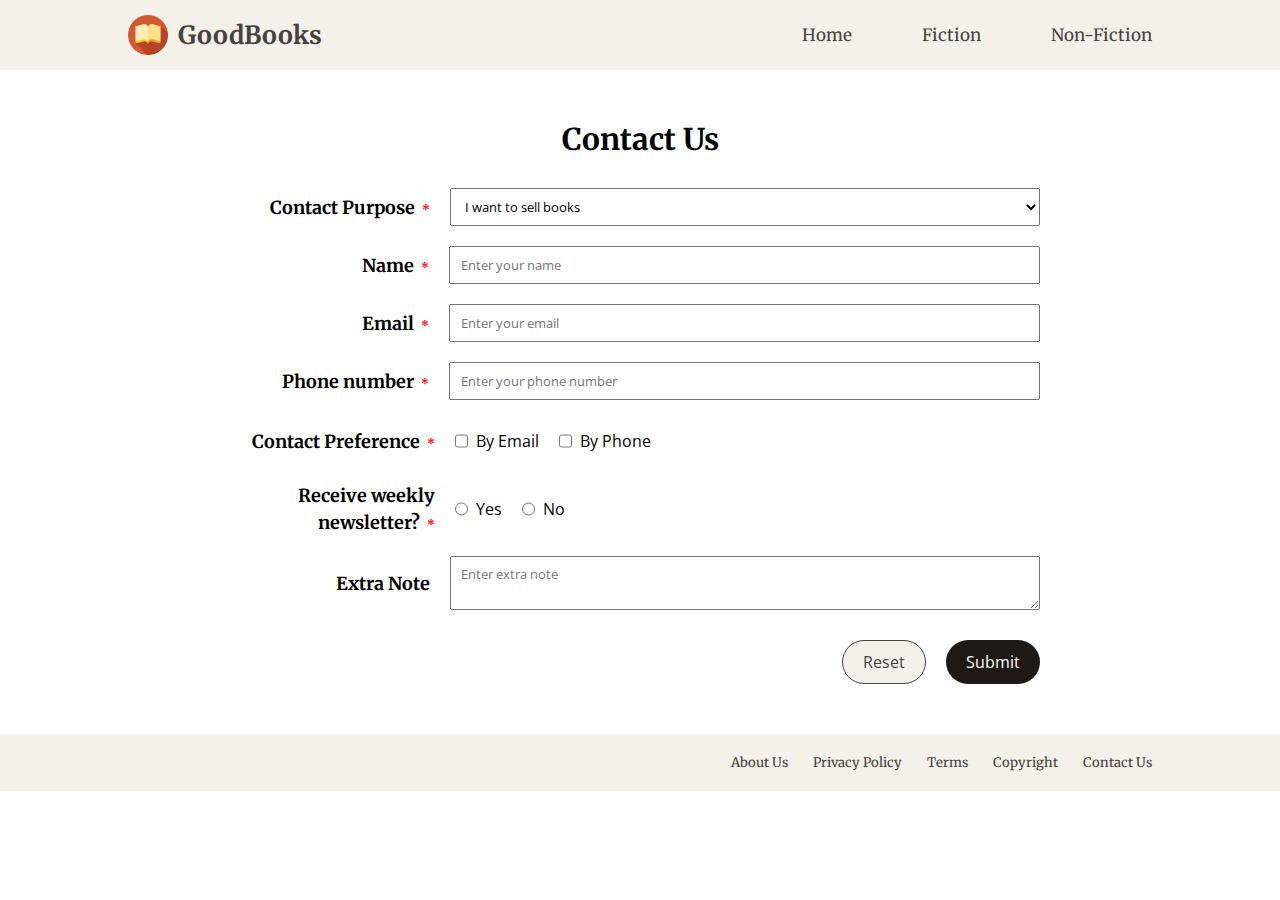
<file: contact.html>
<!-- 
RMIT University Vietnam
Course: COSC2430 Web Programming
Semester: 2023A
Assessment: Assignment 1
Author: Vu Tuan Linh
ID: s3927502
Acknowledgement: 
  - Color and Design Inspiration: https://www.goodreads.com/
-->

<!DOCTYPE html>
<html lang="en">
  <head>
    <meta charset="UTF-8" />
    <meta http-equiv="X-UA-Compatible" content="IE=edge" />
    <meta name="viewport" content="width=device-width, initial-scale=1.0" />
    <title>Contact Us</title>
    <link rel="stylesheet" href="styles.css" />
  </head>
  <body>
    <!-- Header -->
    <header>
      <div class="logo-and-title">
        <img class="logo" src="images/logo.png" alt="logo" />
        <h2 class="header-title">GoodBooks</h2>
      </div>
      <nav class="header-nav">
        <a href="index.html" class="header-nav-item">Home</a>
        <a href="fiction.html" class="header-nav-item">Fiction</a>
        <a href="non-fiction.html" class="header-nav-item">Non-Fiction</a>
      </nav>
    </header>

    <main id="contact-main">
      <!-- Form -->
      <form class="contact">
        <h2 class="contact-title">Contact Us</h2>
        <div class="contact-input-list">
          <!-- Contact Purpose -->
          <div class="contact-input-line">
            <label for="contact-purpose">
              Contact Purpose
              <span class="contact-asterisk">*</span>
            </label>
            <select id="contact-purpose" name="contact-purpose">
              <option value="sell">I want to sell books</option>
              <option value="buy">I want to buy books</option>
            </select>
          </div>

          <!-- Name -->
          <div class="contact-input-line">
            <label for="contact-name">
              Name
              <span class="contact-asterisk">*</span>
            </label>
            <input
              id="contact-name"
              name="contact-name"
              type="text"
              placeholder="Enter your name"
              required
            />
          </div>

          <!-- Email -->
          <div class="contact-input-line">
            <label for="contact-email">
              Email
              <span class="contact-asterisk">*</span>
            </label>
            <input
              id="contact-email"
              name="contact-email"
              type="email"
              placeholder="Enter your email"
              required
            />
          </div>

          <!-- Phone Number -->
          <div class="contact-input-line">
            <label for="contact-phone-number">
              Phone number
              <span class="contact-asterisk">*</span>
            </label>
            <input
              id="contact-phone-number"
              name="contact-phone-number"
              type="tel"
              placeholder="Enter your phone number"
              required
            />
          </div>

          <!-- Contact Preference -->
          <div class="contact-input-line">
            <label for="contact-by-email">
              Contact Preference
              <span class="contact-asterisk">*</span>
            </label>
            <div class="contact-input-checkbox-or-radio">
              <div class="contact-input-checkbox-or-radio-item">
                <input
                  id="contact-by-email"
                  name="preference"
                  type="checkbox"
                  value="contact-by-email"
                  required
                />
                <label for="contact-by-email">By Email</label>
              </div>
              <div class="contact-input-checkbox-or-radio-item">
                <input
                  id="contact-by-phone"
                  name="preference"
                  type="checkbox"
                  value="contact-by-phone"
                  required
                />
                <label for="contact-by-phone">By Phone</label>
              </div>
            </div>
          </div>

          <!-- Newsletter -->
          <div class="contact-input-line">
            <label for="newsletter-yes">
              Receive weekly newsletter?
              <span class="contact-asterisk">*</span>
            </label>
            <div class="contact-input-checkbox-or-radio">
              <div class="contact-input-checkbox-or-radio-item">
                <input
                  id="newsletter-yes"
                  name="newsletter"
                  type="radio"
                  value="newsletter-yes"
                  required
                />
                <label for="newsletter-yes">Yes</label>
              </div>
              <div class="contact-input-checkbox-or-radio-item">
                <input
                  id="newsletter-no"
                  name="newsletter"
                  type="radio"
                  value="newsletter-no"
                  required
                />
                <label for="newsletter-no">No</label>
              </div>
            </div>
          </div>

          <!-- Extra Note -->
          <div class="contact-input-line">
            <label for="contact-extra-note">Extra Note</label>
            <textarea
              id="contact-extra-note"
              name="contact-extra-note"
              placeholder="Enter extra note"
            ></textarea>
          </div>
        </div>
        <div class="contact-buttons">
          <button
            type="reset"
            id="contact-reset"
            class="contact-button reset-button"
          >
            Reset
          </button>
          <button
            type="submit"
            id="contact-submit"
            class="contact-button submit-button"
          >
            Submit
          </button>
        </div>
      </form>
    </main>

    <!-- Footer -->
    <footer>
      <a href="#" class="footer-item">About Us</a>
      <a href="#" class="footer-item">Privacy Policy</a>
      <a href="#" class="footer-item">Terms</a>
      <a href="#" class="footer-item">Copyright</a>
      <a href="contact.html" class="footer-item">Contact Us</a>
    </footer>
  </body>
</html>
</file>
<file: styles.css>
@import url("https://fonts.googleapis.com/css2?family=Merriweather:wght@400;700;900&family=Open+Sans:wght@400;700&display=swap");

/* RMIT University Vietnam
RMIT University Vietnam
Course: COSC2430 Web Programming
Semester: 2023A
Assessment: Assignment 1
Author: Vu Tuan Linh
ID: s3927502
Acknowledgement: 
  - Color and Design Inspiration: https://www.goodreads.com/
  - Merriweather Font: https://fonts.google.com/specimen/Merriweather
  - Open Sans: https://fonts.google.com/specimen/Open+Sans
*/

/* Global Styles */
* {
  padding: 0;
  margin: 0;
  font-family: "Merriweather", serif;
}

a {
  text-decoration: none;
  color: #47423e;
}

/* Header */
header {
  display: flex;
  justify-content: space-between;
  padding: 15px 10%;
  background-color: #f4f1ea;
}

.logo-and-title {
  display: flex;
  align-items: center;
  gap: 10px;
}

.logo {
  width: 40px;
  aspect-ratio: 1/1;
}

.header-title {
  font-size: 25px;
  color: #47423e;
}

.header-nav {
  width: 40%;
  max-width: 350px;
  display: flex;
  justify-content: space-between;
  align-items: center;
  font-family: "Open Sans", sans-serif;
}

.header-nav-item {
  font-size: 17px;
  position: relative;
}

.header-nav-item::after {
  content: "";
  position: absolute;
  width: 100%;
  transform: scaleX(0);
  height: 1px;
  bottom: 0;
  left: 0;
  background-color: #47423e;
  transform-origin: center;
  transition: transform 0.3s ease-out;
}

.header-nav-item:hover::after {
  transform: scaleX(1);
  transform-origin: center;
}

@media only screen and (max-width: 960px) {
  header {
    flex-direction: column;
    align-items: center;
    gap: 20px;
  }

  .logo-and-title {
    flex-direction: column;
  }

  .header-nav {
    flex-direction: column;
    gap: 10px;
  }
}

/* Banner */
#banner {
  background-color: #faf8f5;
  padding: 50px 10%;
  display: flex;
  gap: 20px;
}

.banner-left,
.banner-right {
  width: 50%;
  display: flex;
  align-items: center;
}

.banner-title {
  font-size: 65px;
}

.video-container {
  position: relative;
  width: 100%;
  overflow: hidden;
  padding-top: 56.25%;
  margin: auto 0;
}

.video-container iframe {
  border: none;
}

.video-frame {
  position: absolute;
  top: 0;
  left: 0;
  width: 100%;
  height: 100%;
}

@media only screen and (max-width: 960px) {
  #banner {
    flex-direction: column;
  }

  .banner-left,
  .banner-right {
    width: 100%;
  }

  .banner-left {
    justify-content: center;
  }

  .banner-title {
    text-align: center;
    font-size: 30px;
  }
}

/* Book Listing */
#books-listing {
  margin: 60px 10%;
  display: flex;
  flex-direction: column;
}

.books-row-title {
  position: relative;
  font-size: 30px;
  text-align: center;
  display: inline-block;
}

.books-row-title::after {
  content: "";
  position: absolute;
  width: 100%;
  transform: scaleX(0);
  height: 1px;
  bottom: 0;
  left: 0;
  background-color: #47423e;
  transform-origin: center;
  transition: transform 0.3s ease-out;
}

.books-row-title-container {
  font-weight: 400;
  text-align: center;
  margin-bottom: 30px;
}

.books-row-container {
  display: flex;
  flex-direction: column;
}

.books-row-title:hover::after {
  transform: scaleX(1);
  transform-origin: center;
}

.books-row {
  display: grid;
  grid-template-columns: repeat(5, 1fr);
  grid-column-gap: 25px;
  grid-row-gap: 30px;
}

.books-row-item-img {
  width: 100%;
  aspect-ratio: 2/3;
  margin-bottom: 8px;
  border-radius: 3px;
  transition: all 0.2s ease-in-out;
}

.books-row-item-img:hover {
  transform: scale(1.05);
}

.books-row-item-name {
  line-height: 1.5;
  margin-bottom: 3px;
  font-weight: 700;
}

.books-row-item-author {
  font-family: "Open Sans", sans-serif;
  font-size: 13px;
}

.books-row-item:hover .books-row-item-name {
  text-decoration: underline;
}

.books-row-divider {
  width: 35%;
  margin: 50px auto;
  background-color: #47423e;
}

@media only screen and (max-width: 960px) {
  .books-row {
    grid-template-columns: repeat(3, 1fr);
  }

  .books-row-divider {
    margin: 40px auto;
  }
}

@media only screen and (max-width: 420px) {
  .books-row {
    grid-template-columns: repeat(2, 1fr);
  }
}

/* Footer */
footer {
  background-color: #f4f1ea;
  display: flex;
  justify-content: end;
  align-items: center;
  gap: 25px;
  padding: 20px 10%;
  font-size: 13px;
}

.footer-item {
  position: relative;
}

.footer-item::after {
  content: "";
  position: absolute;
  width: 100%;
  transform: scaleX(0);
  height: 1px;
  bottom: 0;
  left: 0;
  background-color: #47423e;
  transform-origin: center;
  transition: transform 0.3s ease-out;
}

.footer-item:hover::after {
  transform: scaleX(1);
  transform-origin: center;
}

@media only screen and (max-width: 960px) {
  footer {
    gap: 15px;
  }

  .footer-item {
    text-align: center;
  }
}

/* Book Detail */
#book-detail {
  padding: 60px 10%;
  display: flex;
  flex-direction: column;
  gap: 30px;
}

.breadcrumb {
  display: flex;
  gap: 10px;
}

.breadcrumb a,
.breadcrumb p {
  font-family: "Open Sans", sans-serif;
  color: #888888;
  margin: 0;
}

.breadcrumb a:hover {
  text-decoration: underline;
}

.book-img-and-basic-info {
  display: flex;
}

.book-img-container {
  flex: 5.5;
  display: flex;
  gap: 20px;
}

.book-big-img {
  width: 60%;
  border: 1px solid #aaa;
}

.book-small-img-container {
  width: 20%;
  display: flex;
  gap: 10px;
  flex-direction: column;
  justify-content: space-between;
}

.book-small-img {
  width: 100%;
  height: calc((100% - 20px) / 3);
  border: 1px solid #aaa;
  flex: 1;
}

.book-basic-info {
  flex: 4.5;
}

.book-basic-info-name {
  font-size: 45px;
  margin-bottom: 20px;
}

.book-basic-info-author {
  color: #47423e;
  font-weight: 100;
}

.book-basic-info-author span {
  color: #aaaaaa;
  margin-right: 5px;
}

.book-basic-info-price {
  font-size: 30px;
  color: #47423e;
  margin: 50px 0 20px;
}

.add-to-cart-button {
  background-color: #3f8363;
  color: #ffffff;
  font-size: 16px;
  font-family: "Open Sans", sans-serif;
  font-weight: 700;
  border: 0;
  padding: 10px 20px;
  border-radius: 25px;
  transition: 0.3s;
}

.add-to-cart-button:hover {
  background-color: #409970;
}

.book-description-container {
  border: 1px solid #aaa;
  border-radius: 3px;
}

.book-description-title {
  text-align: center;
  border-bottom: 1px solid #aaa;
  padding: 20px 40px;
  background-color: #faf8f5;
}

.book-description {
  text-align: justify;
  padding: 20px;
  line-height: 2;
}

@media only screen and (max-width: 960px) {
  .book-img-and-basic-info {
    gap: 50px;
  }

  .book-img-container {
    flex: 1;
    flex-direction: column;
  }

  .book-small-img-container {
    width: 100%;
    height: auto;
    flex-direction: row;
  }

  .book-big-img {
    width: 100%;
  }

  .book-small-img {
    flex: 1;
    height: auto;
    width: calc((100% - 25px) / 3);
  }

  .book-basic-info {
    flex: 2;
  }

  .book-img-and-basic-info {
    flex-direction: column;
  }

  .book-basic-info-price {
    margin-top: 20px;
  }
}

/* Contact Us */
#contact-main {
  padding-top: 50px;
  padding-bottom: 50px;
  display: flex;
  justify-content: center;
}

.contact {
  flex: 1;
  max-width: 800px;
  padding: 0 auto;
}

.contact-title {
  font-size: 30px;
  text-align: center;
}

.contact-input-list {
  display: flex;
  flex-direction: column;
  gap: 20px;
  margin: 30px 0;
}

.contact-input-line {
  display: flex;
  align-items: center;
  gap: 20px;
}

.contact-input-line > label {
  flex: 1;
  font-size: 18px;
  font-weight: 700;
  text-align: right;
  line-height: 1.5;
}

.contact-asterisk {
  color: red;
  font-size: 12px;
  margin-left: 3px;
}

.contact-input-line > select,
input,
textarea,
.contact-input-checkbox-or-radio {
  flex: 3;
  padding: 8px 10px;
  font-family: "Open Sans", sans-serif;
}

.contact-input-checkbox-or-radio {
  padding: 10px 0;
  display: flex;
  align-items: center;
  gap: 20px;
}

.contact-input-checkbox-or-radio label {
  font-family: "Open Sans", sans-serif;
}

.contact-input-checkbox-or-radio-item {
  display: flex;
  gap: 8px;
}

.contact-buttons {
  display: flex;
  gap: 20px;
  justify-content: end;
}

.contact-button {
  font-size: 16px;
  font-family: "Open Sans", sans-serif;
  padding: 10px 20px;
  border: 0;
  border-radius: 25px;
}

.reset-button {
  color: #47423e;
  border: 1px solid #47423e;
  background-color: #f4f1ea;
}

.reset-button:hover {
  background-color: #faf8f5;
}

.submit-button {
  color: #ffffff;
  background-color: #1e1915;
}

.submit-button:hover {
  background-color: #4f4f4d;
}

@media only screen and (max-width: 960px) {
  #contact-main {
    padding-right: 20px;
    padding-left: 20px;
  }

  .contact-input-line {
    flex-direction: column;
    align-items: flex-start;
    gap: 10px;
  }

  .contact-input-list select,
  input,
  textarea {
    width: -webkit-fill-available;
  }

  .contact-buttons {
    justify-content: start;
  }
}
</file>
